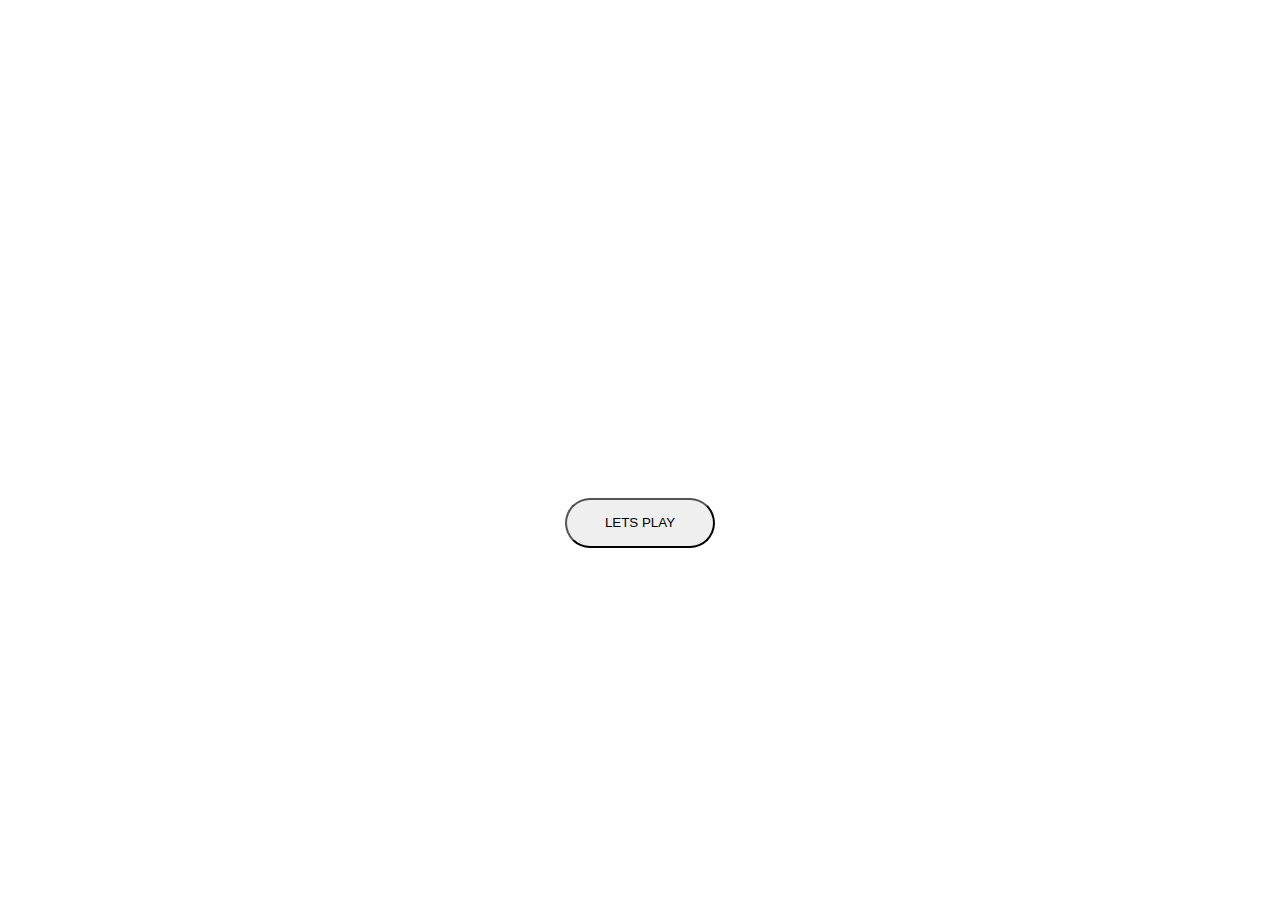
<file: index.html>
<!DOCTYPE html>
<html lang="en">
<head>
    <meta charset="UTF-8">
    <meta name="viewport" content="width=device-width, initial-scale=1.0">
    <title>Guessing Game</title>
    <link rel="stylesheet" href="./style.css">
</head>
<body>
    <section class="container">
        <h3 class="heading">GUESS THE NUMBER</h3>
        <button id="start" onclick="location.href='./guessing game.html'" target="_self">LETS PLAY</button>
    </section>

</body>
</html>
</file>
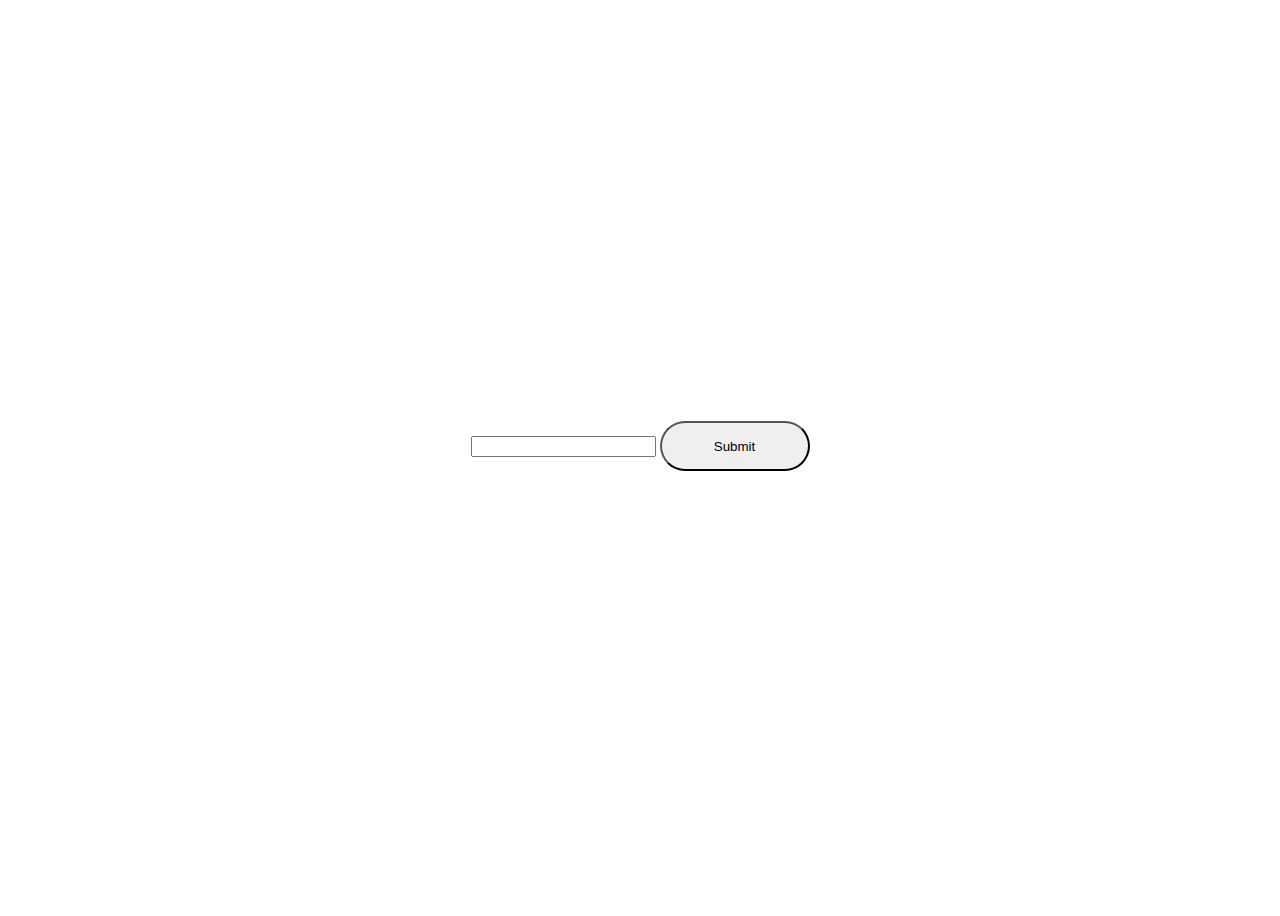
<file: guessing game.html>
<!DOCTYPE html>
<html lang="en">
<head>
    <meta charset="UTF-8">
    <meta name="viewport" content="width=device-width, initial-scale=1.0">
    <title>Guessing Game</title>
    <link rel="stylesheet" href="./guessing game.css">
</head>
<body>
    <section class="container">
        <h1 class="heading">Guess the number between 1 to 100</h1>
        <h1 class="heading">Can You Guess the number?</h1>
        <section class="box">
            <input type="text" id="startBox">
            <button id="start" onclick="res()">Submit</button>
        </section>
        <h4 class="heading" id="liv">❤ - 10</h4>
        <h3 id="rem"></h3>
    </section>
    <script src="./guessing game.js"></script>
</body>
</html>
</file>
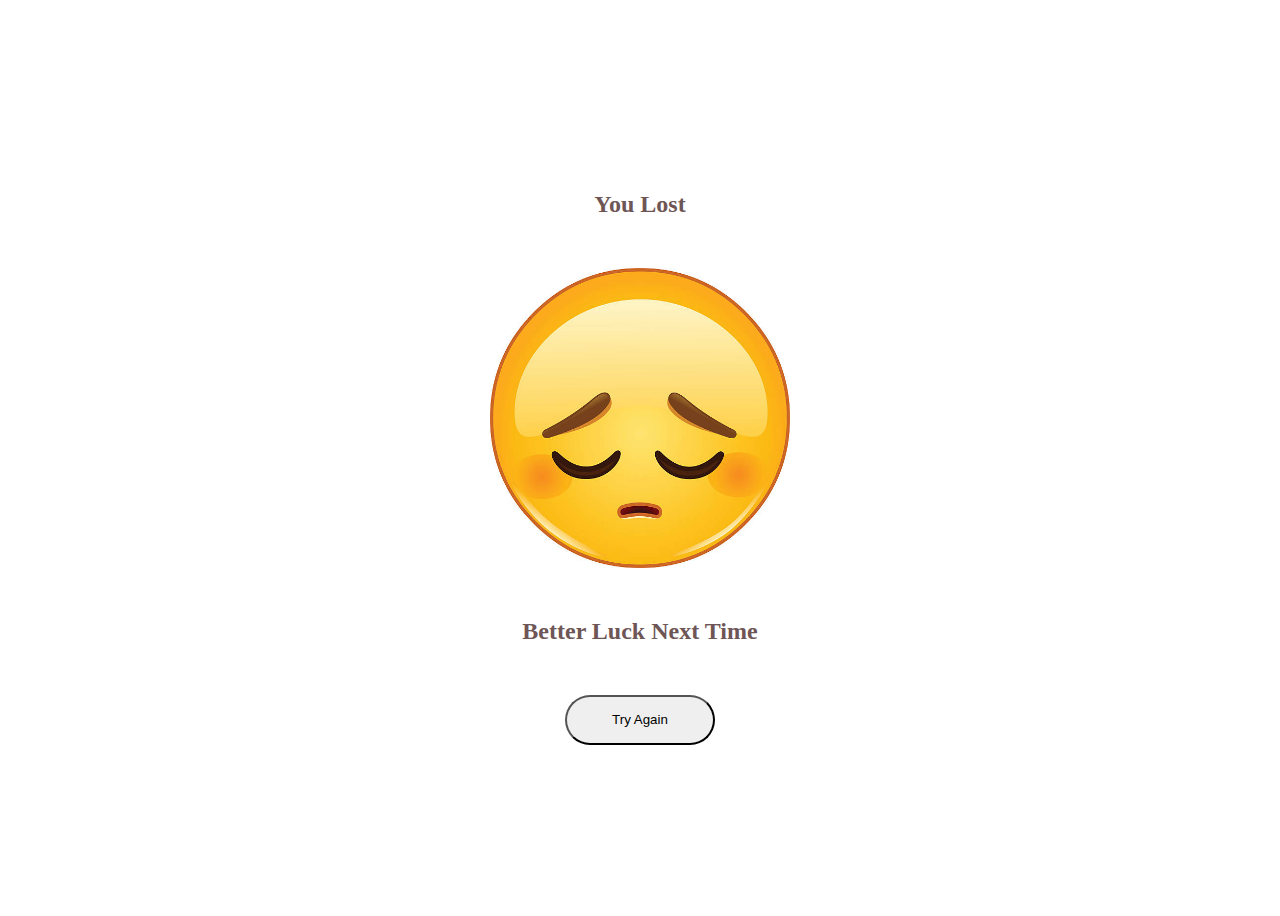
<file: lose.html>
<!DOCTYPE html>
<html lang="en">
<head>
    <meta charset="UTF-8">
    <meta name="viewport" content="width=device-width, initial-scale=1.0">
    <title>Guessing Game</title>
    <link rel="stylesheet" href="./lose.css">
</head>
<body>
    <section class="container">
        <h2 class="heading">You Lost</h2>
        <img src="./assert/sad emoji.jpg" alt="emoji" width="300px" height="300px">
        <h2 class="heading">Better Luck Next Time</h2>
        <button id="start" onclick="location.href='./guessing game.html'">Try Again</button>
    </section>
    <script src="./lose.js"></script>
</body>
</html>
</file>
<file: style.css>
@import url('https://fonts.googleapis.com/css2?family=Roboto+Slab:wght@700&display=swap');
body {
    background-image: url(https://static.studyladder.com/cdn/materials-library/sl-plus/800/37613-highlowBackgroundImage-1584073055.png);
    background-repeat: no-repeat;
    background-size: cover;
}
.container{
    width: 100%;
    height: 100vh;
    display: flex;
    flex-direction: column;
    justify-content: center;
    align-items: center;
    gap: 30px;
    font-family:Georgia, 'Times New Roman', Times, 'Trebuchet MS', 'Lucida Sans Unicode', 'Lucida Grande', 'Lucida Sans', Arial, sans-serif;
    color: white;
}
.container h3{
    font-family: 'Roboto Slab', serif;
    color: white;
    font-size: 30px;
}
.container #start{
    width:150px;
    height: 50px;
    border-radius: 30px;
}
#start:hover{
    background:linear-gradient(to left, #00c3f9, #b9ff80);
    border: 2px solid white;
    border-radius: 100px;
    transition: ease-out 0.3s;
}
</file>
<file: guessing game.css>
@import url('https://fonts.googleapis.com/css2?family=Roboto+Slab:wght@700&display=swap');
body {
background-image: url(https://i.pinimg.com/736x/b6/c9/74/b6c974405420142b8cfb5297a7c1f853.jpg);
background-repeat: no-repeat;
background-size: cover;
}
.container{
    width: 100%;
    height: 100vh;
    display: flex;
    flex-direction: column;
    justify-content: center;
    align-items: center;
    gap: 30px;
    font-family:Georgia, 'Times New Roman', Times, 'Trebuchet MS', 'Lucida Sans Unicode', 'Lucida Grande', 'Lucida Sans', Arial, sans-serif;
    color: white;
}
.container h3{
    font-family: 'Roboto Slab', serif;
    color: white;
    font-size: 30px;
}
.container #start{
    width:150px;
    height: 50px;
    border-radius: 30px;
}
#start:hover{
    background:linear-gradient(to left, #00c3f9, #b9ff80);
    border: 2px solid white;
    border-radius: 100px;
    transition: ease-out 0.3s;
}
#liv{
    font-size: xx-large;
}
</file>
<file: lose.css>
@import url('https://fonts.googleapis.com/css2?family=Roboto+Slab:wght@700&display=swap');
body {
    background-image: url(https://wallpaperaccess.com/full/2459224.jpg);
    background-repeat: no-repeat;
    background-size: cover;

}
.container{
    width: 100%;
    height: 100vh;
    display: flex;
    flex-direction: column;
    justify-content: center;
    align-items: center;
    gap: 30px;
    font-family:Georgia, 'Times New Roman', Times, 'Trebuchet MS', 'Lucida Sans Unicode', 'Lucida Grande', 'Lucida Sans', Arial, sans-serif;
    color: rgb(111, 86, 86);
}
.container h3{
    font-family: 'Roboto Slab', serif;
    color: white;
    font-size: 30px;
}
.container #start{
    width:150px;
    height: 50px;
    border-radius: 30px;
}
#start:hover{
    background:linear-gradient(to left, #505253, #533636);
    border: 2px solid rgb(150, 116, 116);
    border-radius: 100px;
    transition: ease-out 0.3s;
}
</file>
